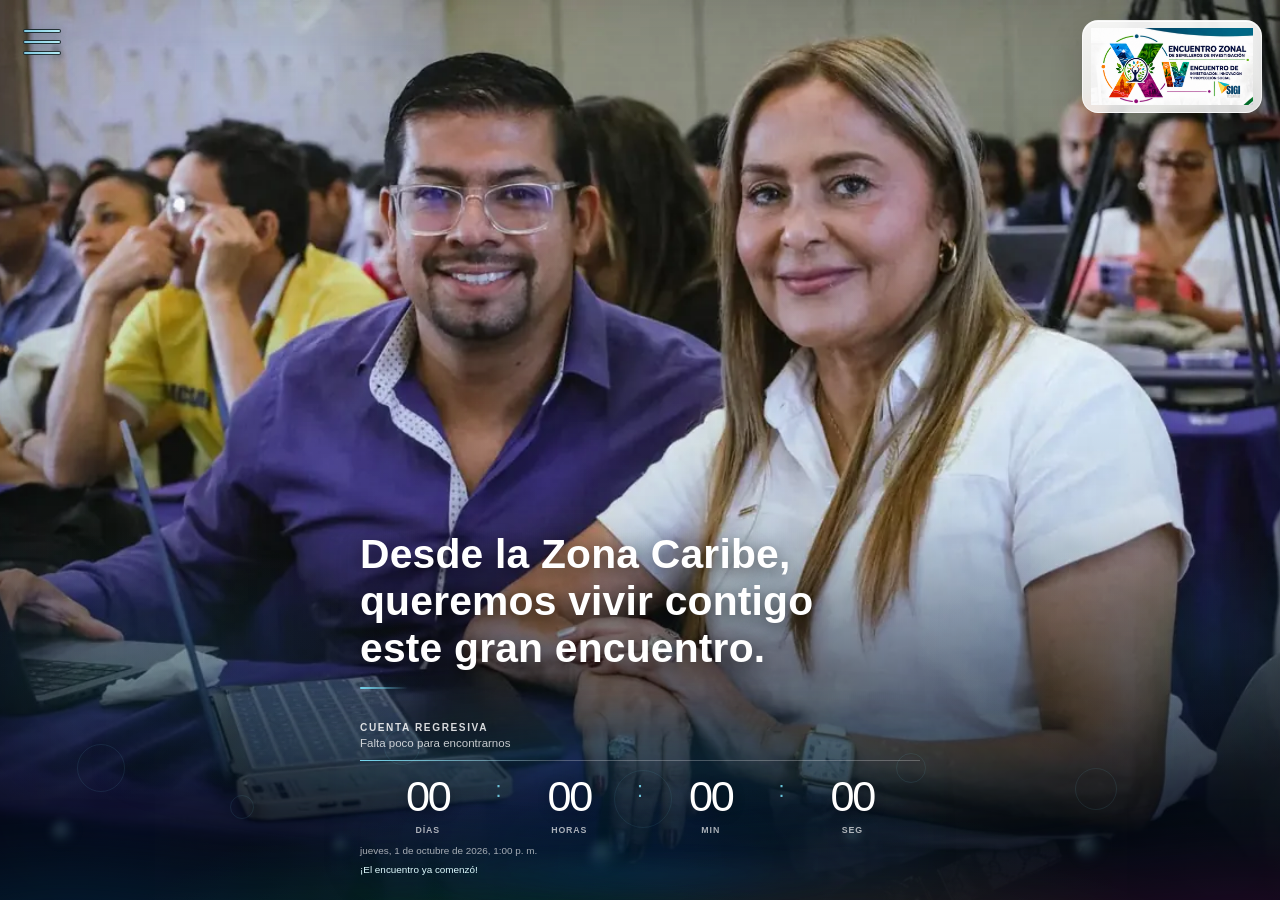
<file: Index.html>
<!doctype html>
<html lang="es">
<head>
  <meta charset="utf-8" />
  <meta name="viewport" content="width=device-width, initial-scale=1, viewport-fit=cover" />
  <meta name="theme-color" content="#031a26" />
  <meta name="color-scheme" content="dark" />
  <meta name="description" content="Encuentro Zonal de Semilleros de Investigación - Zona Caribe" />
  <title>Zona Caribe · Encuentro de Semilleros</title>

  <link rel="preload" href="./assets/hero.webp" as="image" type="image/webp" fetchpriority="high" />
  <link rel="preload" href="./assets/evento-titulo.png" as="image" type="image/png" fetchpriority="high" />

  <style>
    :root{
      --text:#fff;
      --muted:rgba(255,255,255,.70);
      --accent:#76d8ef;
      --accent-2:#2aa9d7;
      --deep:#031a26;

      /* Paleta tomada de la identidad visual del encuentro */
      --event-blue:#1677c4;
      --event-green:#28a10f;
      --event-orange:#d2510e;
      --event-magenta:#b81180;

      /* Se actualiza por JS para responder bien a barras móviles */
      --vh:1vh;
      --hero-focus-x:72%;
      --hero-focus-y:50%;
      --safe-top:env(safe-area-inset-top,0px);
      --safe-bottom:env(safe-area-inset-bottom,0px);
      --safe-left:env(safe-area-inset-left,0px);
      --safe-right:env(safe-area-inset-right,0px);
    }

    *{box-sizing:border-box}

    html,body{
      margin:0;
      min-height:100%;
      background:#071018;
      font-family:Arial,Helvetica,sans-serif;
      -webkit-text-size-adjust:100%;
      text-size-adjust:100%;
    }

    body{
      overflow:hidden;
      -webkit-font-smoothing:antialiased;
      -moz-osx-font-smoothing:grayscale;
    }

    .app-shell{
      width:100%;
      min-height:100svh;
    }

    .hero{
      position:relative;
      width:100%;
      min-height:100svh;
      height:calc(var(--vh, 1vh) * 100);
      max-height:100dvh;
      overflow:hidden;
      background:#0b1620;
      isolation:isolate;
    }

    /*
      Fondo responsive con punto focal.
      En móvil, 72% / 50% reproduce el recorte del SVG de 402 x 874.
      Al crecer la pantalla, object-fit:cover revela más imagen sin deformarla.
    */
    .hero__image{
      position:absolute;
      inset:0;
      z-index:-10;
      width:100%;
      height:100%;
      max-width:none;
      object-fit:cover;
      object-position:var(--hero-focus-x) var(--hero-focus-y);
      transform:none;
      user-select:none;
      pointer-events:none;
    }

    .hero__shade{
      position:absolute;
      inset:0;
      z-index:-9;
      pointer-events:none;
      background:
        linear-gradient(
          180deg,
          rgba(2,9,15,.02) 0%,
          rgba(2,9,15,0) 42%,
          rgba(2,9,15,.08) 57%,
          rgba(2,9,15,.44) 73%,
          rgba(2,9,15,.76) 88%,
          rgba(2,9,15,.94) 100%
        );
    }

    .hero__ambient{
      position:absolute;
      inset:0;
      z-index:-8;
      pointer-events:none;
      background:
        radial-gradient(58% 30% at 50% 108%, rgba(0,114,167,.32), transparent 72%),
        radial-gradient(34% 20% at 8% 74%, rgba(57,215,235,.10), transparent 76%),
        radial-gradient(30% 18% at 94% 72%, rgba(57,215,235,.08), transparent 78%);
      box-shadow:
        inset 0 0 110px rgba(0,0,0,.18),
        inset 0 -110px 120px rgba(0,18,42,.18);
      animation:ambientBreath 8s ease-in-out infinite alternate;
    }

    .hero__glow{
      position:absolute;
      left:7%;
      right:7%;
      bottom:9%;
      height:120px;
      z-index:-7;
      pointer-events:none;
      border-radius:50%;
      background:
        radial-gradient(ellipse at center,rgba(30,174,226,.18) 0%, rgba(30,174,226,.06) 44%, transparent 74%);
      filter:blur(24px);
      animation:glowBreath 5.8s ease-in-out infinite alternate;
    }

    .hero__light-rings,
    .hero__particles,
    .hero__orbs,
    .hero__dust{
      position:absolute;
      inset:0;
      pointer-events:none;
      overflow:hidden;
    }

    .hero__light-rings{ z-index:-6; }
    .hero__particles{ z-index:-5; }
    .hero__orbs{ z-index:-4; }
    .hero__dust{ z-index:-3; }

    .hero__light-rings span{
      position:absolute;
      display:block;
      border-radius:999px;
      border:1px solid rgba(118,216,239,.18);
      filter:blur(.2px);
      opacity:.55;
      animation:ringFloat 9s ease-in-out infinite;
    }

    .hero__light-rings span:nth-child(1){left:6%; bottom:12%; width:48px; height:48px; animation-delay:0s;}
    .hero__light-rings span:nth-child(2){left:18%; bottom:9%; width:24px; height:24px; animation-delay:1.5s;}
    .hero__light-rings span:nth-child(3){left:30%; bottom:15%; width:36px; height:36px; animation-delay:3s;}
    .hero__light-rings span:nth-child(4){left:48%; bottom:8%; width:58px; height:58px; animation-delay:2.2s;}
    .hero__light-rings span:nth-child(5){left:70%; bottom:13%; width:30px; height:30px; animation-delay:4.1s;}
    .hero__light-rings span:nth-child(6){left:84%; bottom:10%; width:42px; height:42px; animation-delay:5.2s;}

    .hero__particles span,
    .hero__dust span{
      position:absolute;
      display:block;
      border-radius:50%;
      opacity:0;
    }

    .hero__particles span{
      width:4px;
      height:4px;
      background:rgba(118,216,239,.82);
      box-shadow:0 0 10px rgba(118,216,239,.35);
      animation:floatParticle 11s linear infinite;
    }

    .hero__particles span:nth-child(1){left:8%; bottom:12%; animation-delay:0s}
    .hero__particles span:nth-child(2){left:15%; bottom:7%; width:3px;height:3px; animation-delay:1.3s}
    .hero__particles span:nth-child(3){left:23%; bottom:14%; width:5px;height:5px; animation-delay:4.4s}
    .hero__particles span:nth-child(4){left:31%; bottom:10%; animation-delay:2.1s}
    .hero__particles span:nth-child(5){left:40%; bottom:18%; width:3px;height:3px; animation-delay:6s}
    .hero__particles span:nth-child(6){left:49%; bottom:8%; width:5px;height:5px; animation-delay:3.3s}
    .hero__particles span:nth-child(7){left:58%; bottom:14%; animation-delay:7.4s}
    .hero__particles span:nth-child(8){left:67%; bottom:9%; width:3px;height:3px; animation-delay:5.1s}
    .hero__particles span:nth-child(9){left:75%; bottom:16%; width:5px;height:5px; animation-delay:8.2s}
    .hero__particles span:nth-child(10){left:83%; bottom:8%; animation-delay:1.8s}
    .hero__particles span:nth-child(11){left:90%; bottom:13%; width:3px;height:3px; animation-delay:6.3s}
    .hero__particles span:nth-child(12){left:95%; bottom:7%; animation-delay:9.1s}

    .hero__orbs span{
      position:absolute;
      display:block;
      width:26px;
      height:26px;
      border-radius:50%;
      background:radial-gradient(circle at 35% 35%, rgba(188,245,255,.55), rgba(80,183,231,.12) 45%, rgba(80,183,231,0) 72%);
      filter:blur(4px);
      mix-blend-mode:screen;
      opacity:.38;
      animation:orbDrift 12s ease-in-out infinite;
    }

    .hero__orbs span:nth-child(1){left:4%; bottom:6%; animation-delay:0s}
    .hero__orbs span:nth-child(2){left:26%; bottom:5%; width:18px; height:18px; animation-delay:2.1s}
    .hero__orbs span:nth-child(3){left:46%; bottom:3%; width:34px; height:34px; animation-delay:3.8s}
    .hero__orbs span:nth-child(4){left:66%; bottom:6%; width:20px; height:20px; animation-delay:5s}
    .hero__orbs span:nth-child(5){left:84%; bottom:4%; width:30px; height:30px; animation-delay:1.1s}

    .hero__dust span{
      width:2px;
      height:2px;
      background:rgba(255,255,255,.72);
      box-shadow:0 0 7px rgba(255,255,255,.35);
      animation:dustRise 14s linear infinite;
    }

    .hero__dust span:nth-child(1){left:12%; bottom:4%; animation-delay:-1s}
    .hero__dust span:nth-child(2){left:21%; bottom:2%; animation-delay:-5s}
    .hero__dust span:nth-child(3){left:34%; bottom:6%; animation-delay:-7s}
    .hero__dust span:nth-child(4){left:43%; bottom:3%; animation-delay:-3s}
    .hero__dust span:nth-child(5){left:55%; bottom:5%; animation-delay:-9s}
    .hero__dust span:nth-child(6){left:64%; bottom:2%; animation-delay:-2s}
    .hero__dust span:nth-child(7){left:73%; bottom:4%; animation-delay:-10s}
    .hero__dust span:nth-child(8){left:87%; bottom:6%; animation-delay:-4s}

    /*
      Campo de destellos de cuatro colores.
      Inspirado en la lógica del código de referencia: muchos elementos pequeños,
      delays distintos, transformaciones y luz difusa; todo nace en la zona inferior.
    */
    .hero__color-field{
      position:absolute;
      left:0;
      right:0;
      bottom:0;
      z-index:2;
      height:42%;
      overflow:hidden;
      pointer-events:none;
      -webkit-mask-image:linear-gradient(to top,#000 0%,#000 62%,transparent 100%);
      mask-image:linear-gradient(to top,#000 0%,#000 62%,transparent 100%);
    }

    .hero__color-field::before{
      content:"";
      position:absolute;
      left:-12%;
      right:-12%;
      bottom:-14%;
      height:58%;
      background:
        radial-gradient(28% 78% at 14% 100%,rgba(22,119,196,.23),transparent 74%),
        radial-gradient(28% 78% at 38% 100%,rgba(40,161,15,.16),transparent 74%),
        radial-gradient(28% 78% at 64% 100%,rgba(210,81,14,.18),transparent 74%),
        radial-gradient(28% 78% at 88% 100%,rgba(184,17,128,.21),transparent 74%);
      filter:blur(24px);
      animation:colorAura 7s ease-in-out infinite alternate;
    }

    .color-particle{
      --x:50%;
      --size:4px;
      --rise:160px;
      --drift:18px;
      --dur:8s;
      --delay:0s;
      --color:var(--event-blue);
      position:absolute;
      left:var(--x);
      bottom:-16px;
      width:var(--size);
      height:var(--size);
      border-radius:50%;
      background:var(--color);
      box-shadow:
        0 0 calc(var(--size) * 2.2) color-mix(in srgb,var(--color) 75%,transparent),
        0 0 calc(var(--size) * 5) color-mix(in srgb,var(--color) 34%,transparent);
      opacity:0;
      will-change:transform,opacity;
      animation:colorParticleRise var(--dur) cubic-bezier(.24,.64,.36,1) var(--delay) infinite;
    }

    @supports not (color:color-mix(in srgb,red,blue)){
      .color-particle{box-shadow:0 0 10px rgba(118,216,239,.35)}
    }

    .color-orb{
      --x:50%;
      --size:22px;
      --dur:10s;
      --delay:0s;
      --color:var(--event-blue);
      position:absolute;
      left:var(--x);
      bottom:2%;
      width:var(--size);
      height:var(--size);
      border-radius:50%;
      background:radial-gradient(circle at 36% 35%,rgba(255,255,255,.72),var(--color) 25%,transparent 73%);
      filter:blur(3.4px);
      mix-blend-mode:screen;
      opacity:0;
      will-change:transform,opacity;
      animation:colorOrbFloat var(--dur) ease-in-out var(--delay) infinite;
    }

    .color-thread{
      --x:50%;
      --h:80px;
      --dur:8s;
      --delay:0s;
      --color:var(--event-blue);
      position:absolute;
      left:var(--x);
      bottom:-32px;
      width:1.5px;
      height:var(--h);
      border-radius:99px;
      background:linear-gradient(to top,transparent,var(--color),transparent);
      box-shadow:0 0 10px color-mix(in srgb,var(--color) 32%,transparent);
      opacity:0;
      animation:colorThreadRise var(--dur) linear var(--delay) infinite;
      will-change:transform,opacity;
    }

    .hero__menu{
      position:absolute;
      top:max(21px,calc(var(--safe-top) + 8px));
      left:max(20px,calc(var(--safe-left) + 16px));
      z-index:20;
      width:46px;
      height:42px;
      padding:5px 3px;
      border:0;
      background:transparent;
      cursor:pointer;
      display:flex;
      flex-direction:column;
      justify-content:center;
      gap:7px;
      -webkit-tap-highlight-color:transparent;
      animation:menuReveal .8s cubic-bezier(.16,1,.3,1) .12s both;
    }

    .hero__menu span{
      display:block;
      width:38px;
      height:4px;
      border-radius:99px;
      background:linear-gradient(90deg,#7fc7df,#b5edf6);
      border:1px solid rgba(0,0,0,.78);
      box-shadow:0 2px 9px rgba(0,0,0,.20),0 0 10px rgba(118,216,239,.10);
    }

    .hero__branding{
      position:absolute;
      top:max(20px,calc(var(--safe-top) + 8px));
      right:max(18px,calc(var(--safe-right) + 14px));
      z-index:10;
      width:min(31vw,145px);
      margin:0;
      animation:brandReveal .95s cubic-bezier(.16,1,.3,1) .08s both;
    }

    .hero__branding-shell{
      width:100%;
      padding:7px 8px;
      border-radius:16px;
      background:linear-gradient(180deg,rgba(255,255,255,.92),rgba(255,255,255,.80));
      border:1px solid rgba(255,255,255,.58);
      box-shadow:
        0 13px 32px rgba(0,0,0,.18),
        inset 0 1px 0 rgba(255,255,255,.80);
      backdrop-filter:blur(10px) saturate(118%);
      -webkit-backdrop-filter:blur(10px) saturate(118%);
    }

    .hero__event-mark{
      display:block;
      width:100%;
      height:auto;
      object-fit:contain;
    }

    .hero__content{
      position:absolute;
      left:0;
      right:0;
      bottom:max(25px,calc(var(--safe-bottom) + 18px));
      z-index:5;
      width:100%;
      padding:0 clamp(23px,6vw,48px);
    }

    .hero__copy-card{
      position:relative;
      width:min(100%,560px);
      margin:0 auto;
      opacity:0;
      transform:translateY(22px);
      animation:reveal 1s cubic-bezier(.16,1,.3,1) .18s forwards;
    }

    .hero__copy-card::before{
      content:"";
      position:absolute;
      inset:-18px -16px -18px;
      z-index:-1;
      border-radius:34px;
      background:
        linear-gradient(180deg,rgba(255,255,255,.018),rgba(255,255,255,0)),
        radial-gradient(90% 80% at 50% 100%,rgba(1,39,83,.22),transparent 72%);
      filter:blur(12px);
      pointer-events:none;
    }

    .hero__phrase{
      position:relative;
      margin:0 0 20px;
      color:#fff;
      font-family:"Noteworthy","Segoe Print","Bradley Hand","Trebuchet MS",sans-serif;
      font-size:clamp(1.55rem,5.8vw,2.55rem);
      font-weight:600;
      font-style:normal;
      line-height:1.16;
      letter-spacing:.005em;
      text-wrap:balance;
      text-shadow:
        0 4px 18px rgba(0,0,0,.58),
        0 10px 32px rgba(0,0,0,.20);
    }

    .hero__phrase::after{
      content:"";
      display:block;
      width:48px;
      height:2px;
      margin-top:14px;
      border-radius:99px;
      background:linear-gradient(90deg,var(--accent),rgba(118,216,239,0));
      box-shadow:0 0 10px rgba(118,216,239,.16);
    }

    .countdown{
      position:relative;
      width:100%;
      color:#fff;
      padding:13px 0 0;
    }

    .countdown::after{
      content:"";
      position:absolute;
      left:10%;
      right:10%;
      bottom:-9px;
      height:18px;
      border-radius:50%;
      background:radial-gradient(ellipse at center,rgba(46,186,231,.16),transparent 70%);
      filter:blur(13px);
      pointer-events:none;
    }

    .countdown__eyebrow{
      margin:0 0 4px;
      font-size:.63rem;
      font-weight:800;
      letter-spacing:.16em;
      text-transform:uppercase;
      color:rgba(255,255,255,.84);
    }

    .countdown__intro{
      margin:0 0 11px;
      color:rgba(255,255,255,.76);
      font-size:.72rem;
    }

    .countdown__grid{
      display:grid;
      grid-template-columns:1fr auto 1fr auto 1fr auto 1fr;
      align-items:start;
      padding:14px 0 2px;
      border-top:1px solid rgba(255,255,255,.25);
      position:relative;
    }

    .countdown__grid::before{
      content:"";
      position:absolute;
      top:-1px;
      left:0;
      width:34%;
      height:1px;
      background:linear-gradient(90deg,var(--accent),transparent);
      box-shadow:0 0 8px rgba(118,216,239,.20);
    }

    .countdown__item{
      display:flex;
      flex-direction:column;
      align-items:center;
      min-width:0;
    }

    .countdown__value{
      color:#fff;
      font-size:clamp(1.8rem,7.7vw,2.7rem);
      font-weight:300;
      line-height:1;
      letter-spacing:-.055em;
      font-variant-numeric:tabular-nums;
      text-shadow:0 3px 12px rgba(0,0,0,.30);
      transition:transform .18s ease,text-shadow .18s ease;
    }

    .countdown__value.tick{
      transform:translateY(-2px) scale(1.035);
      text-shadow:0 0 16px rgba(118,216,239,.22),0 3px 12px rgba(0,0,0,.30);
    }

    .countdown__label{
      margin-top:7px;
      color:rgba(255,255,255,.66);
      font-size:.55rem;
      font-weight:700;
      letter-spacing:.10em;
      text-transform:uppercase;
    }

    .countdown__separator{
      padding-top:2px;
      color:var(--accent);
      font-size:1.35rem;
      opacity:.88;
      text-shadow:0 0 10px rgba(118,216,239,.20);
      animation:separatorPulse 2.4s ease-in-out infinite;
    }

    .countdown__meta,
    .countdown__status{
      margin:8px 0 0;
      min-height:1em;
      color:rgba(255,255,255,.64);
      font-size:.62rem;
    }

    .countdown__status{ color:#dffcff; }

    @keyframes reveal{
      to{opacity:1;transform:translateY(0)}
    }

    @keyframes brandReveal{
      from{opacity:0;transform:translateY(-12px) scale(.97)}
      to{opacity:1;transform:translateY(0) scale(1)}
    }

    @keyframes menuReveal{
      from{opacity:0;transform:translateX(-10px)}
      to{opacity:1;transform:translateX(0)}
    }

    @keyframes ambientBreath{
      0%{opacity:.78;transform:scale(1)}
      100%{opacity:1;transform:scale(1.025)}
    }

    @keyframes glowBreath{
      0%{opacity:.42;transform:scaleX(.92)}
      100%{opacity:.78;transform:scaleX(1.05)}
    }

    @keyframes ringFloat{
      0%,100%{transform:translateY(0) scale(.9); opacity:.16}
      50%{transform:translateY(-10px) scale(1.04); opacity:.45}
    }

    @keyframes floatParticle{
      0%{opacity:0;transform:translate3d(0,0,0) scale(.85)}
      14%{opacity:.42}
      100%{opacity:0;transform:translate3d(-8px,-120px,0) scale(1.16)}
    }

    @keyframes orbDrift{
      0%,100%{transform:translate3d(0,0,0) scale(.9); opacity:.18}
      50%{transform:translate3d(-10px,-18px,0) scale(1.08); opacity:.48}
    }

    @keyframes dustRise{
      0%{opacity:0;transform:translate3d(0,0,0)}
      12%{opacity:.58}
      100%{opacity:0;transform:translate3d(4px,-90px,0)}
    }

    @keyframes separatorPulse{
      0%,100%{opacity:.48}
      50%{opacity:.95}
    }

    @keyframes colorAura{
      0%{transform:translate3d(-1.5%,5px,0) scale(.98);opacity:.70}
      100%{transform:translate3d(1.5%,-6px,0) scale(1.035);opacity:1}
    }

    @keyframes colorParticleRise{
      0%{opacity:0;transform:translate3d(0,20px,0) scale(.55)}
      11%{opacity:.92}
      40%{opacity:.75;transform:translate3d(calc(var(--drift) * .38),calc(var(--rise) * -.42),0) scale(1)}
      72%{opacity:.46;transform:translate3d(calc(var(--drift) * -.28),calc(var(--rise) * -.76),0) scale(.9)}
      100%{opacity:0;transform:translate3d(var(--drift),calc(var(--rise) * -1),0) scale(.42)}
    }

    @keyframes colorOrbFloat{
      0%{opacity:0;transform:translate3d(0,18px,0) scale(.72)}
      18%{opacity:.42}
      52%{opacity:.58;transform:translate3d(-10px,-62px,0) scale(1.04)}
      100%{opacity:0;transform:translate3d(12px,-128px,0) scale(.76)}
    }

    @keyframes colorThreadRise{
      0%{opacity:0;transform:translate3d(0,18px,0) scaleY(.78)}
      18%{opacity:.45}
      74%{opacity:.30}
      100%{opacity:0;transform:translate3d(0,-175px,0) scaleY(1.20)}
    }

    @media (min-width:700px){
      :root{--hero-focus-x:68%;}
      .hero__content{padding-left:clamp(32px,7vw,88px);padding-right:clamp(32px,7vw,88px)}
    }

    @media (min-width:1100px){
      :root{--hero-focus-x:62%;}
      .hero__branding{width:min(18vw,180px)}
      .hero__content{max-width:760px;margin-left:auto;margin-right:auto}
    }

    @media (min-aspect-ratio:16/10) and (min-width:900px){
      :root{--hero-focus-x:58%;}
    }

    @media (max-width:480px){
      .hero__branding{
        width:118px;
        top:max(16px,calc(var(--safe-top) + 6px));
        right:max(14px,calc(var(--safe-right) + 10px));
      }

      .hero__branding-shell{padding:6px; border-radius:13px;}

      .hero__content{
        padding-left:max(22px,calc(var(--safe-left) + 18px));
        padding-right:max(22px,calc(var(--safe-right) + 18px));
      }

      .hero__phrase{ max-width:350px; }
    }

    @media (max-width:370px){
      .hero__branding{width:102px}
      .countdown__value{font-size:1.7rem}
      .countdown__separator{font-size:1.15rem}
    }

    @media (max-height:690px){
      .hero__content{bottom:max(18px,calc(var(--safe-bottom) + 12px))}
      .hero__phrase{margin-bottom:12px;font-size:1.55rem}
      .countdown__grid{padding-top:10px}
    }

    @media (prefers-reduced-motion:reduce){
      *,*::before,*::after{
        animation-duration:.001ms!important;
        animation-iteration-count:1!important;
        transition-duration:.001ms!important;
      }
    }
  </style>
</head>
<body>
  <main id="app" class="app-shell">
    <section id="hero-module" class="hero" aria-labelledby="hero-phrase">
      <img class="hero__image" src="./assets/hero.webp" alt="" width="1200" height="798" decoding="async" fetchpriority="high" />

      <div class="hero__shade" aria-hidden="true"></div>
      <div class="hero__ambient" aria-hidden="true"></div>
      <div class="hero__glow" aria-hidden="true"></div>

      <div class="hero__light-rings" aria-hidden="true">
        <span></span><span></span><span></span><span></span><span></span><span></span>
      </div>

      <div class="hero__particles" aria-hidden="true">
        <span></span><span></span><span></span><span></span><span></span><span></span>
        <span></span><span></span><span></span><span></span><span></span><span></span>
      </div>

      <div class="hero__orbs" aria-hidden="true">
        <span></span><span></span><span></span><span></span><span></span>
      </div>

      <div class="hero__dust" aria-hidden="true">
        <span></span><span></span><span></span><span></span><span></span><span></span><span></span><span></span>
      </div>

      <div id="hero-color-field" class="hero__color-field" aria-hidden="true"></div>

      <button class="hero__menu" type="button" aria-label="Abrir menú">
        <span></span><span></span><span></span>
      </button>

      <header class="hero__branding" aria-label="Título del evento">
        <div class="hero__branding-shell">
          <img class="hero__event-mark" src="./assets/evento-titulo.png" alt="X Encuentro Zonal de Semilleros de Investigación y IV Encuentro de Investigación, Innovación y Proyección Social" width="680" height="240" />
        </div>
      </header>

      <div class="hero__content">
        <div class="hero__copy-card">
          <p id="hero-phrase" class="hero__phrase">Desde la Zona Caribe, queremos vivir contigo este gran encuentro.</p>

          <div class="countdown" aria-label="Cuenta regresiva para el inicio del encuentro">
            <p class="countdown__eyebrow">Cuenta regresiva</p>
            <p class="countdown__intro">Falta poco para encontrarnos</p>

            <div class="countdown__grid" role="timer" aria-live="off">
              <div class="countdown__item">
                <strong id="countdown-days" class="countdown__value">00</strong>
                <span class="countdown__label">días</span>
              </div>
              <span class="countdown__separator" aria-hidden="true">:</span>
              <div class="countdown__item">
                <strong id="countdown-hours" class="countdown__value">00</strong>
                <span class="countdown__label">horas</span>
              </div>
              <span class="countdown__separator" aria-hidden="true">:</span>
              <div class="countdown__item">
                <strong id="countdown-minutes" class="countdown__value">00</strong>
                <span class="countdown__label">min</span>
              </div>
              <span class="countdown__separator countdown__separator--seconds" aria-hidden="true">:</span>
              <div class="countdown__item countdown__item--seconds">
                <strong id="countdown-seconds" class="countdown__value">00</strong>
                <span class="countdown__label">seg</span>
              </div>
            </div>

            <p class="countdown__meta"><span id="countdown-date-label"></span></p>
            <p id="countdown-status" class="countdown__status"></p>
          </div>
        </div>
      </div>
    </section>
  </main>

  <noscript>
    <div style="padding:20px;background:#fff;color:#000">Esta experiencia necesita JavaScript para mostrar la cuenta regresiva.</div>
  </noscript>

  <script>
    "use strict";

    /* Altura real del viewport: evita saltos por las barras del navegador móvil. */
    function setViewportHeight(){
      document.documentElement.style.setProperty("--vh", `${window.innerHeight * 0.01}px`);
    }

    setViewportHeight();
    window.addEventListener("resize", setViewportHeight, {passive:true});
    window.addEventListener("orientationchange", ()=>window.setTimeout(setViewportHeight,120), {passive:true});

    /*
      Efectos inferiores. Se generan desde JS para no llenar el HTML con decenas
      de nodos manuales. El generador es determinista para que la composición
      mantenga el mismo carácter al recargar.
    */
    (function buildColorField(){
      const field = document.getElementById("hero-color-field");
      if(!field) return;

      const colors = [
        "var(--event-blue)",
        "var(--event-green)",
        "var(--event-orange)",
        "var(--event-magenta)"
      ];

      let seed = 271828;
      const rnd = ()=>{
        seed = (seed * 1664525 + 1013904223) >>> 0;
        return seed / 4294967296;
      };

      const lowMemory = typeof navigator.deviceMemory === "number" && navigator.deviceMemory <= 2;
      const particleCount = lowMemory ? 24 : (window.innerWidth <= 480 ? 42 : 58);
      const orbCount = lowMemory ? 6 : 12;
      const threadCount = lowMemory ? 7 : 14;

      const frag = document.createDocumentFragment();

      for(let i=0;i<particleCount;i++){
        const p = document.createElement("i");
        p.className = "color-particle";
        p.style.setProperty("--x", `${3 + rnd()*94}%`);
        p.style.setProperty("--size", `${2.2 + rnd()*4.8}px`);
        p.style.setProperty("--rise", `${95 + rnd()*150}px`);
        p.style.setProperty("--drift", `${-32 + rnd()*64}px`);
        p.style.setProperty("--dur", `${6.2 + rnd()*7.2}s`);
        p.style.setProperty("--delay", `${-rnd()*12}s`);
        p.style.setProperty("--color", colors[i % colors.length]);
        frag.appendChild(p);
      }

      for(let i=0;i<orbCount;i++){
        const o = document.createElement("b");
        o.className = "color-orb";
        o.style.setProperty("--x", `${4 + rnd()*90}%`);
        o.style.setProperty("--size", `${13 + rnd()*25}px`);
        o.style.setProperty("--dur", `${8 + rnd()*7}s`);
        o.style.setProperty("--delay", `${-rnd()*10}s`);
        o.style.setProperty("--color", colors[(i+1) % colors.length]);
        frag.appendChild(o);
      }

      for(let i=0;i<threadCount;i++){
        const t = document.createElement("em");
        t.className = "color-thread";
        t.style.setProperty("--x", `${5 + rnd()*90}%`);
        t.style.setProperty("--h", `${48 + rnd()*72}px`);
        t.style.setProperty("--dur", `${7 + rnd()*6}s`);
        t.style.setProperty("--delay", `${-rnd()*9}s`);
        t.style.setProperty("--color", colors[(i+2) % colors.length]);
        frag.appendChild(t);
      }

      field.appendChild(frag);
    })();

    const EVENT_DATE = "2026-10-01T08:00:00-05:00";

    const daysEl = document.getElementById("countdown-days");
    const hoursEl = document.getElementById("countdown-hours");
    const minutesEl = document.getElementById("countdown-minutes");
    const secondsEl = document.getElementById("countdown-seconds");
    const dateLabelEl = document.getElementById("countdown-date-label");
    const statusEl = document.getElementById("countdown-status");

    const target = new Date(EVENT_DATE);
    let countdownTimer = null;
    let previousSecond = null;

    function pad2(n){
      return String(n).padStart(2,"0");
    }

    function formatEventDate(){
      if(Number.isNaN(target.getTime())){
        dateLabelEl.textContent = "";
        return;
      }

      const weekday = new Intl.DateTimeFormat("es-CO",{weekday:"long"}).format(target);
      const datePart = new Intl.DateTimeFormat("es-CO",{
        day:"numeric",
        month:"long",
        year:"numeric"
      }).format(target);
      const timePart = new Intl.DateTimeFormat("es-CO",{
        hour:"numeric",
        minute:"2-digit",
        hour12:true
      }).format(target);

      dateLabelEl.textContent = `${weekday}, ${datePart}, ${timePart}`;
    }

    function animateTick(){
      [daysEl,hoursEl,minutesEl,secondsEl].forEach(el=>el.classList.remove("tick"));
      requestAnimationFrame(()=>{
        secondsEl.classList.add("tick");
        window.setTimeout(()=>secondsEl.classList.remove("tick"),180);
      });
    }

    function updateCountdown(){
      const diff = target.getTime() - Date.now();

      if(Number.isNaN(diff)){
        statusEl.textContent = "Configura una fecha válida en EVENT_DATE.";
        return;
      }

      if(diff <= 0){
        daysEl.textContent = "00";
        hoursEl.textContent = "00";
        minutesEl.textContent = "00";
        secondsEl.textContent = "00";
        statusEl.textContent = "¡El encuentro ya comenzó!";
        if(countdownTimer){
          clearInterval(countdownTimer);
          countdownTimer = null;
        }
        return;
      }

      const totalSeconds = Math.floor(diff / 1000);
      const days = Math.floor(totalSeconds / 86400);
      const hours = Math.floor((totalSeconds % 86400) / 3600);
      const minutes = Math.floor((totalSeconds % 3600) / 60);
      const seconds = totalSeconds % 60;

      daysEl.textContent = days < 100 ? pad2(days) : String(days);
      hoursEl.textContent = pad2(hours);
      minutesEl.textContent = pad2(minutes);
      secondsEl.textContent = pad2(seconds);

      if(previousSecond !== seconds){
        animateTick();
        previousSecond = seconds;
      }

      statusEl.textContent = "";
    }

    formatEventDate();
    updateCountdown();
    countdownTimer = window.setInterval(updateCountdown,1000);

    document.addEventListener("visibilitychange",()=>{
      if(!document.hidden){
        updateCountdown();
      }
    });
  </script>
</body>
</html>
</file>
